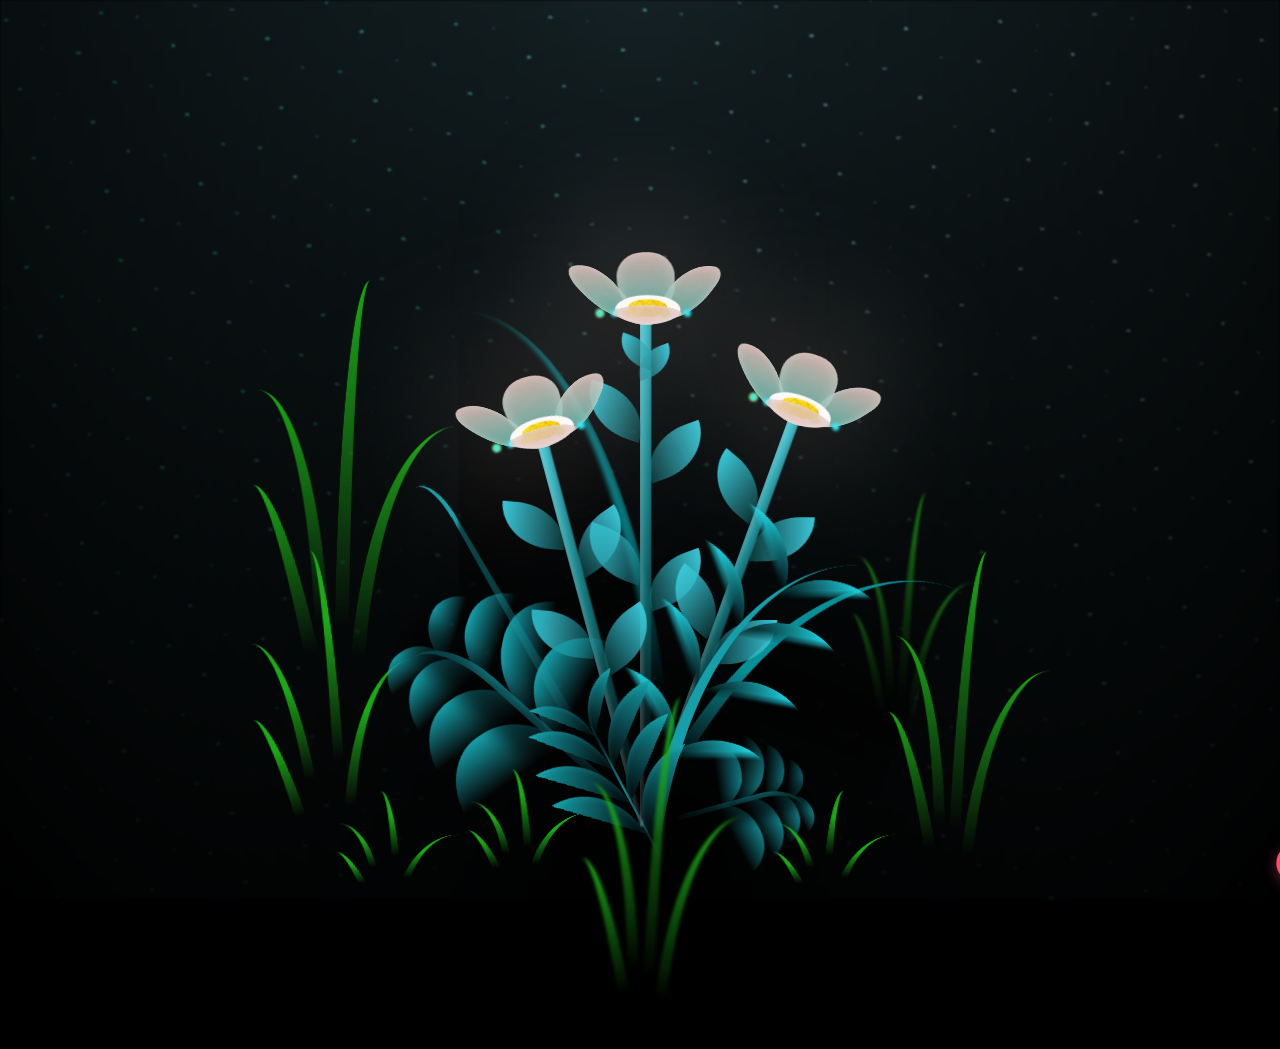
<file: index.html>
<!DOCTYPE html>
<html lang="en">
<head>
  <meta charset="UTF-8">
  <meta name="viewport" content="width=device-width, initial-scale=1.0">
  <link rel="stylesheet" href="css/main.css">
  <!.....favicon.....>
  <link rel="icon" type="image/x-icon" href="/images/sakura.png">
  <title>Flowers</title>
</head>

<body class="container">
  <!.....pembuat code:https://codepen.io/mdusmanansari/pen/BamepLe.....>
  <div class="night"></div>
  <div class="flowers">
   <div class="flowers">
   <div class="flower flower--1">
    <div class="flower__leafs flower__leafs--1">
        <div class="flower__leaf flower__leaf--1"></div>
        <div class="flower__leaf flower__leaf--2"></div>
        <div class="flower__leaf flower__leaf--3"></div>
        <div class="flower__leaf flower__leaf--4"></div>
        <div class="flower__white-circle"></div>

        <div class="flower__light flower__light--1"></div>
        <div class="flower__light flower__light--2"></div>
        <div class="flower__light flower__light--3"></div>
        <div class="flower__light flower__light--4"></div>
        <div class="flower__light flower__light--5"></div>
        <div class="flower__light flower__light--6"></div>
        <div class="flower__light flower__light--7"></div>
        <div class="flower__light flower__light--8"></div>
    </div>

      <div class="flower__line">
        <div class="flower__line__leaf flower__line__leaf--1"></div>
        <div class="flower__line__leaf flower__line__leaf--2"></div>
        <div class="flower__line__leaf flower__line__leaf--3"></div>
        <div class="flower__line__leaf flower__line__leaf--4"></div>
        <div class="flower__line__leaf flower__line__leaf--5"></div>
        <div class="flower__line__leaf flower__line__leaf--6"></div>
      </div>
    </div>
    
    <div class="flower flower--2">
      <div class="flower__leafs flower__leafs--2">
        <div class="flower__leaf flower__leaf--1"></div>
        <div class="flower__leaf flower__leaf--2"></div>
        <div class="flower__leaf flower__leaf--3"></div>
        <div class="flower__leaf flower__leaf--4"></div>
        <div class="flower__white-circle"></div>

        <div class="flower__light flower__light--1"></div>
        <div class="flower__light flower__light--2"></div>
        <div class="flower__light flower__light--3"></div>
        <div class="flower__light flower__light--4"></div>
        <div class="flower__light flower__light--5"></div>
        <div class="flower__light flower__light--6"></div>
        <div class="flower__light flower__light--7"></div>
        <div class="flower__light flower__light--8"></div>

      </div>
      <div class="flower__line">
        <div class="flower__line__leaf flower__line__leaf--1"></div>
        <div class="flower__line__leaf flower__line__leaf--2"></div>
        <div class="flower__line__leaf flower__line__leaf--3"></div>
        <div class="flower__line__leaf flower__line__leaf--4"></div>
      </div>
    </div>

    <div class="flower flower--3">
      <div class="flower__leafs flower__leafs--3">
        <div class="flower__leaf flower__leaf--1"></div>
        <div class="flower__leaf flower__leaf--2"></div>
        <div class="flower__leaf flower__leaf--3"></div>
        <div class="flower__leaf flower__leaf--4"></div>
        <div class="flower__white-circle"></div>

        <div class="flower__light flower__light--1"></div>
        <div class="flower__light flower__light--2"></div>
        <div class="flower__light flower__light--3"></div>
        <div class="flower__light flower__light--4"></div>
        <div class="flower__light flower__light--5"></div>
        <div class="flower__light flower__light--6"></div>
        <div class="flower__light flower__light--7"></div>
        <div class="flower__light flower__light--8"></div>

      </div>
      <div class="flower__line">
        <div class="flower__line__leaf flower__line__leaf--1"></div>
        <div class="flower__line__leaf flower__line__leaf--2"></div>
        <div class="flower__line__leaf flower__line__leaf--3"></div>
        <div class="flower__line__leaf flower__line__leaf--4"></div>
      </div>
    </div>

    <div class="grow-ans" style="--d:1.2s">
      <div class="flower__g-long">
        <div class="flower__g-long__top"></div>
        <div class="flower__g-long__bottom"></div>
      </div>
    </div>

    <div class="growing-grass">
      <div class="flower__grass flower__grass--1">
        <div class="flower__grass--top"></div>
        <div class="flower__grass--bottom"></div>
        <div class="flower__grass__leaf flower__grass__leaf--1"></div>
        <div class="flower__grass__leaf flower__grass__leaf--2"></div>
        <div class="flower__grass__leaf flower__grass__leaf--3"></div>
        <div class="flower__grass__leaf flower__grass__leaf--4"></div>
        <div class="flower__grass__leaf flower__grass__leaf--5"></div>
        <div class="flower__grass__leaf flower__grass__leaf--6"></div>
        <div class="flower__grass__leaf flower__grass__leaf--7"></div>
        <div class="flower__grass__leaf flower__grass__leaf--8"></div>
        <div class="flower__grass__overlay"></div>
      </div>
    </div>

    <div class="growing-grass">
      <div class="flower__grass flower__grass--2">
        <div class="flower__grass--top"></div>
        <div class="flower__grass--bottom"></div>
        <div class="flower__grass__leaf flower__grass__leaf--1"></div>
        <div class="flower__grass__leaf flower__grass__leaf--2"></div>
        <div class="flower__grass__leaf flower__grass__leaf--3"></div>
        <div class="flower__grass__leaf flower__grass__leaf--4"></div>
        <div class="flower__grass__leaf flower__grass__leaf--5"></div>
        <div class="flower__grass__leaf flower__grass__leaf--6"></div>
        <div class="flower__grass__leaf flower__grass__leaf--7"></div>
        <div class="flower__grass__leaf flower__grass__leaf--8"></div>
        <div class="flower__grass__overlay"></div>
      </div>
    </div>

    <div class="grow-ans" style="--d:2.4s">
      <div class="flower__g-right flower__g-right--1">
        <div class="leaf"></div>
      </div>
    </div>

    <div class="grow-ans" style="--d:2.8s">
      <div class="flower__g-right flower__g-right--2">
        <div class="leaf"></div>
      </div>
    </div>

    <div class="grow-ans" style="--d:2.8s">
      <div class="flower__g-front">
        <div class="flower__g-front__leaf-wrapper flower__g-front__leaf-wrapper--1">
          <div class="flower__g-front__leaf"></div>
        </div>
        <div class="flower__g-front__leaf-wrapper flower__g-front__leaf-wrapper--2">
          <div class="flower__g-front__leaf"></div>
        </div>
        <div class="flower__g-front__leaf-wrapper flower__g-front__leaf-wrapper--3">
          <div class="flower__g-front__leaf"></div>
        </div>
        <div class="flower__g-front__leaf-wrapper flower__g-front__leaf-wrapper--4">
          <div class="flower__g-front__leaf"></div>
        </div>
        <div class="flower__g-front__leaf-wrapper flower__g-front__leaf-wrapper--5">
          <div class="flower__g-front__leaf"></div>
        </div>
        <div class="flower__g-front__leaf-wrapper flower__g-front__leaf-wrapper--6">
          <div class="flower__g-front__leaf"></div>
        </div>
        <div class="flower__g-front__leaf-wrapper flower__g-front__leaf-wrapper--7">
          <div class="flower__g-front__leaf"></div>
        </div>
        <div class="flower__g-front__leaf-wrapper flower__g-front__leaf-wrapper--8">
          <div class="flower__g-front__leaf"></div>
        </div>
        <div class="flower__g-front__line"></div>
      </div>
    </div>

    <div class="grow-ans" style="--d:3.2s">
      <div class="flower__g-fr">
        <div class="leaf"></div>
        <div class="flower__g-fr__leaf flower__g-fr__leaf--1"></div>
        <div class="flower__g-fr__leaf flower__g-fr__leaf--2"></div>
        <div class="flower__g-fr__leaf flower__g-fr__leaf--3"></div>
        <div class="flower__g-fr__leaf flower__g-fr__leaf--4"></div>
        <div class="flower__g-fr__leaf flower__g-fr__leaf--5"></div>
        <div class="flower__g-fr__leaf flower__g-fr__leaf--6"></div>
        <div class="flower__g-fr__leaf flower__g-fr__leaf--7"></div>
        <div class="flower__g-fr__leaf flower__g-fr__leaf--8"></div>
      </div>
    </div>

    <div class="long-g long-g--0">
      <div class="grow-ans" style="--d:3s">
        <div class="leaf leaf--0"></div>
      </div>
      <div class="grow-ans" style="--d:2.2s">
        <div class="leaf leaf--1"></div>
      </div>
      <div class="grow-ans" style="--d:3.4s">
        <div class="leaf leaf--2"></div>
      </div>
      <div class="grow-ans" style="--d:3.6s">
        <div class="leaf leaf--3"></div>
      </div>
    </div>

    <div class="long-g long-g--1">
      <div class="grow-ans" style="--d:3.6s">
        <div class="leaf leaf--0"></div>
      </div>
      <div class="grow-ans" style="--d:3.8s">
        <div class="leaf leaf--1"></div>
      </div>
      <div class="grow-ans" style="--d:4s">
        <div class="leaf leaf--2"></div>
      </div>
      <div class="grow-ans" style="--d:4.2s">
        <div class="leaf leaf--3"></div>
      </div>
    </div>

    <div class="long-g long-g--2">
      <div class="grow-ans" style="--d:4s">
        <div class="leaf leaf--0"></div>
      </div>
      <div class="grow-ans" style="--d:4.2s">
        <div class="leaf leaf--1"></div>
      </div>
      <div class="grow-ans" style="--d:4.4s">
        <div class="leaf leaf--2"></div>
      </div>
      <div class="grow-ans" style="--d:4.6s">
        <div class="leaf leaf--3"></div>
      </div>
    </div>

    <div class="long-g long-g--3">
      <div class="grow-ans" style="--d:4s">
        <div class="leaf leaf--0"></div>
      </div>
      <div class="grow-ans" style="--d:4.2s">
        <div class="leaf leaf--1"></div>
      </div>
      <div class="grow-ans" style="--d:3s">
        <div class="leaf leaf--2"></div>
      </div>
      <div class="grow-ans" style="--d:3.6s">
        <div class="leaf leaf--3"></div>
      </div>
    </div>

    <div class="long-g long-g--4">
      <div class="grow-ans" style="--d:4s">
        <div class="leaf leaf--0"></div>
      </div>
      <div class="grow-ans" style="--d:4.2s">
        <div class="leaf leaf--1"></div>
      </div>
      <div class="grow-ans" style="--d:3s">
        <div class="leaf leaf--2"></div>
      </div>
      <div class="grow-ans" style="--d:3.6s">
        <div class="leaf leaf--3"></div>
      </div>
    </div>

    <div class="long-g long-g--5">
      <div class="grow-ans" style="--d:4s">
        <div class="leaf leaf--0"></div>
      </div>
      <div class="grow-ans" style="--d:4.2s">
        <div class="leaf leaf--1"></div>
      </div>
      <div class="grow-ans" style="--d:3s">
        <div class="leaf leaf--2"></div>
      </div>
      <div class="grow-ans" style="--d:3.6s">
        <div class="leaf leaf--3"></div>
      </div>
    </div>

    <div class="long-g long-g--6">
      <div class="grow-ans" style="--d:4.2s">
        <div class="leaf leaf--0"></div>
      </div>
      <div class="grow-ans" style="--d:4.4s">
        <div class="leaf leaf--1"></div>
      </div>
      <div class="grow-ans" style="--d:4.6s">
        <div class="leaf leaf--2"></div>
      </div>
      <div class="grow-ans" style="--d:4.8s">
        <div class="leaf leaf--3"></div>
      </div>
    </div>

    <div class="long-g long-g--7">
      <div class="grow-ans" style="--d:3s">
        <div class="leaf leaf--0"></div>
      </div>
      <div class="grow-ans" style="--d:3.2s">
        <div class="leaf leaf--1"></div>
      </div>
      <div class="grow-ans" style="--d:3.5s">
        <div class="leaf leaf--2"></div>
      </div>
      <div class="grow-ans" style="--d:3.6s">
        <div class="leaf leaf--3"></div>
      </div>
    </div>

  </div>
  <a href="message.html" class="next-btn">Continue</a>
</body>
</html>
</file>
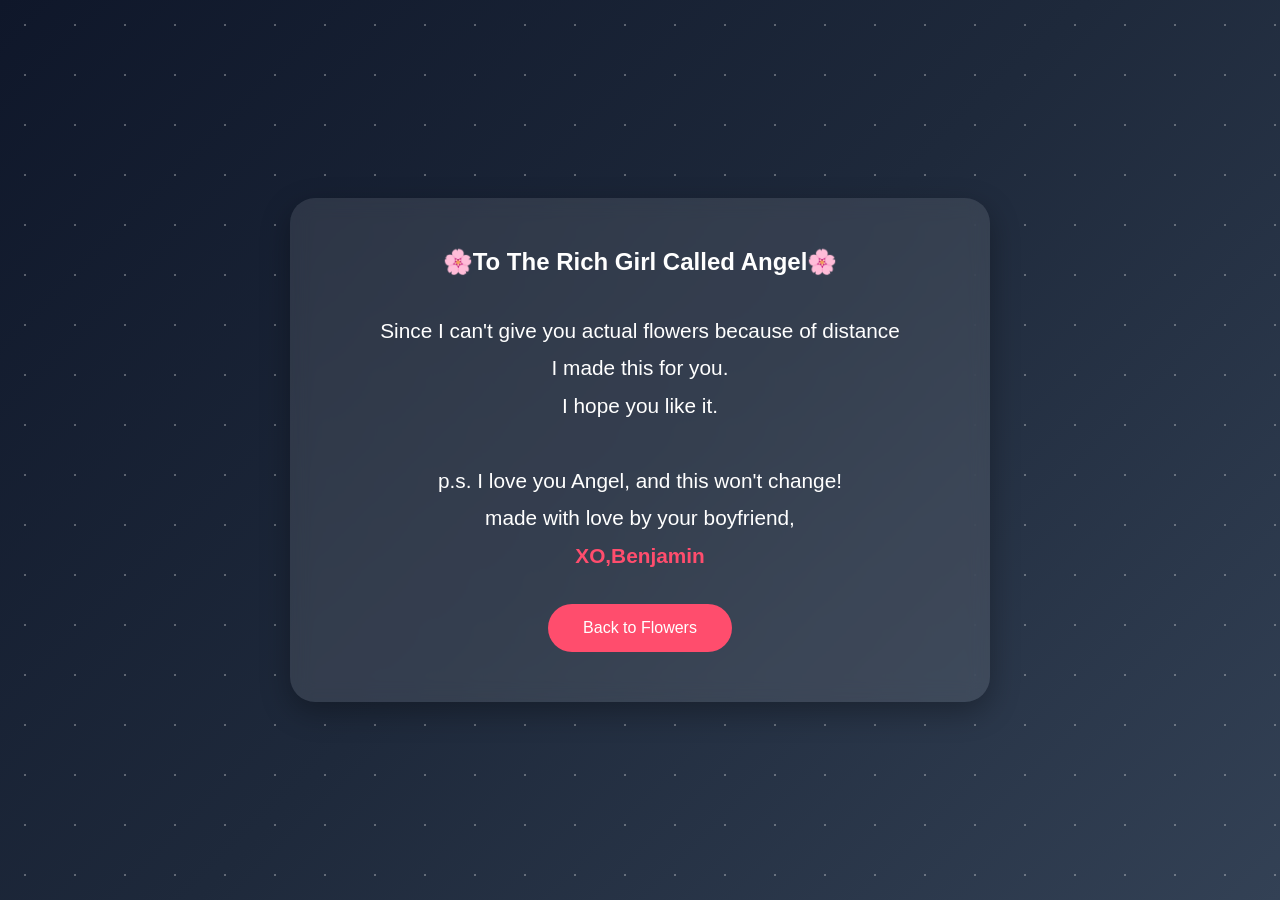
<file: message.html>
<!DOCTYPE html>
<html lang="en">
<head>
    <meta charset="UTF-8">
    <meta name="viewport" content="width=device-width, initial-scale=1.0">
    <title>A Message For You</title>
    <link rel="icon" type="image/x-icon" href="/images/sakura.png">

    <style>
        *{
            margin:0;
            padding:0;
            box-sizing:border-box;
        }

        body{
            height:100vh;
            display:flex;
            justify-content:center;
            align-items:center;
            background:linear-gradient(135deg,#0f172a,#1e293b,#334155);
            font-family:Arial, sans-serif;
            overflow:hidden;
        }

        .stars{
            position:absolute;
            width:100%;
            height:100%;
            background:
                radial-gradient(white 1px, transparent 1px);
            background-size:50px 50px;
            opacity:0.3;
        }

        .card{
            width:90%;
            max-width:700px;
            padding:50px;
            border-radius:25px;
            background:rgba(255,255,255,0.1);
            backdrop-filter:blur(10px);
            text-align:center;
            color:white;
            box-shadow:0 10px 30px rgba(0,0,0,0.3);
            animation:fadeIn 2s ease;
        }

        h1{
            font-size:3rem;
            margin-bottom:20px;
        }

        p{
            font-size:1.3rem;
            line-height:1.8;
            margin-bottom:30px;
        }

        .btn{
            display:inline-block;
            padding:15px 35px;
            background:#ff4d6d;
            color:white;
            text-decoration:none;
            border-radius:30px;
            transition:0.3s;
        }

        .btn:hover{
            transform:scale(1.05);
        }

        @keyframes fadeIn{
            from{
                opacity:0;
                transform:translateY(40px);
            }
            to{
                opacity:1;
                transform:translateY(0);
            }
        }
    </style>
</head>
<body>

    <div class="stars"></div>

    <div class="card">
        <h2>🌸To The Rich Girl Called Angel🌸</h2>
        <br><br>

        <p>
            Since I can't give you actual flowers because of distance <br>
            I made this for you.<br>

            I hope you like it.<br><br>
            p.s. I love you Angel, and this won't change!
            <br>
            made with love by your boyfriend, <br>
            <span style="color:#ff4d6d; font-weight:bold;">XO,Benjamin</span>
            <br>


        </p>

        <a href="index.html" class="btn">Back to Flowers</a>
    </div>

</body>
</html>
</file>
<file: css/main.css>
*,
*::after,
*::before {
  padding: 0;
  margin: 0;
  box-sizing: border-box;
}

:root {
  --dark-color: #000;
}

body {
  display: flex;
  align-items: flex-end;
  justify-content: center;
  min-height: 100vh;
  background-color: var(--dark-color);
  overflow: hidden;
  perspective: 1000px;
}

.night {
  position: fixed;
  left: 50%;
  top: 0;
  transform: translateX(-50%);
  width: 100%;
  height: 100%;
  filter: blur(0.1vmin);
  background-image: radial-gradient(ellipse at top, transparent 0%, var(--dark-color)), radial-gradient(ellipse at bottom, var(--dark-color), rgba(145, 233, 255, 0.2)), repeating-linear-gradient(220deg, rgb(0, 0, 0) 0px, rgb(0, 0, 0) 19px, transparent 19px, transparent 22px), repeating-linear-gradient(189deg, rgb(0, 0, 0) 0px, rgb(0, 0, 0) 19px, transparent 19px, transparent 22px), repeating-linear-gradient(148deg, rgb(0, 0, 0) 0px, rgb(0, 0, 0) 19px, transparent 19px, transparent 22px), linear-gradient(90deg, rgb(0, 255, 250), rgb(240, 240, 240));
}

.flowers {
  position: relative;
  transform: scale(0.9);
}

.flower {
  position: absolute;
  bottom: 10vmin;
  transform-origin: bottom center;
  z-index: 10;
  --fl-speed: 0.8s;
}
.flower--1 {
  animation: moving-flower-1 4s linear infinite;
}
.flower--1 .flower__line {
  height: 70vmin;
  animation-delay: 0.3s;
}
.flower--1 .flower__line__leaf--1 {
  animation: blooming-leaf-right var(--fl-speed) 1.6s backwards;
}
.flower--1 .flower__line__leaf--2 {
  animation: blooming-leaf-right var(--fl-speed) 1.4s backwards;
}
.flower--1 .flower__line__leaf--3 {
  animation: blooming-leaf-left var(--fl-speed) 1.2s backwards;
}
.flower--1 .flower__line__leaf--4 {
  animation: blooming-leaf-left var(--fl-speed) 1s backwards;
}
.flower--1 .flower__line__leaf--5 {
  animation: blooming-leaf-right var(--fl-speed) 1.8s backwards;
}
.flower--1 .flower__line__leaf--6 {
  animation: blooming-leaf-left var(--fl-speed) 2s backwards;
}
.flower--2 {
  left: 50%;
  transform: rotate(20deg);
  animation: moving-flower-2 4s linear infinite;
}
.flower--2 .flower__line {
  height: 60vmin;
  animation-delay: 0.6s;
}
.flower--2 .flower__line__leaf--1 {
  animation: blooming-leaf-right var(--fl-speed) 1.9s backwards;
}
.flower--2 .flower__line__leaf--2 {
  animation: blooming-leaf-right var(--fl-speed) 1.7s backwards;
}
.flower--2 .flower__line__leaf--3 {
  animation: blooming-leaf-left var(--fl-speed) 1.5s backwards;
}
.flower--2 .flower__line__leaf--4 {
  animation: blooming-leaf-left var(--fl-speed) 1.3s backwards;
}
.flower--3 {
  left: 50%;
  transform: rotate(-15deg);
  animation: moving-flower-3 4s linear infinite;
}
.flower--3 .flower__line {
  animation-delay: 0.9s;
}
.flower--3 .flower__line__leaf--1 {
  animation: blooming-leaf-right var(--fl-speed) 2.5s backwards;
}
.flower--3 .flower__line__leaf--2 {
  animation: blooming-leaf-right var(--fl-speed) 2.3s backwards;
}
.flower--3 .flower__line__leaf--3 {
  animation: blooming-leaf-left var(--fl-speed) 2.1s backwards;
}
.flower--3 .flower__line__leaf--4 {
  animation: blooming-leaf-left var(--fl-speed) 1.9s backwards;
}
.flower__leafs {
  position: relative;
  animation: blooming-flower 2s backwards;
}
.flower__leafs--1 {
  animation-delay: 1.1s;
}
.flower__leafs--2 {
  animation-delay: 1.4s;
}
.flower__leafs--3 {
  animation-delay: 1.7s;
}
.flower__leafs::after {
  content: "";
  position: absolute;
  left: 0;
  top: 0;
  transform: translate(-50%, -100%);
  width: 8vmin;
  height: 8vmin;
  background-color: #E0BFB8;
  filter: blur(10vmin);
}
.flower__leaf {
  position: absolute;
  bottom: 0;
  left: 50%;
  width: 8vmin;
  height: 11vmin;
  border-radius: 51% 49% 47% 53%/44% 45% 55% 69%;
  background-color: #E0BFB8;
  background-image: linear-gradient(to top, #54b8aa, #E0BFB8);
  transform-origin: bottom center;
  opacity: 0.9;
  box-shadow: inset 0 0 2vmin rgba(255, 255, 255, 0.5);
}
.flower__leaf--1 {
  transform: translate(-10%, 1%) rotateY(40deg) rotateX(-50deg);
}
.flower__leaf--2 {
  transform: translate(-50%, -4%) rotateX(40deg);
}
.flower__leaf--3 {
  transform: translate(-90%, 0%) rotateY(45deg) rotateX(50deg);
}
.flower__leaf--4 {
  width: 8vmin;
  height: 8vmin;
  transform-origin: bottom left;
  border-radius: 4vmin 10vmin 4vmin 4vmin;
  transform: translate(0%, 18%) rotateX(70deg) rotate(-43deg);
  background-image: linear-gradient(to top, #E0BFB8, #E0BFB8);
  z-index: 1;
  opacity: 0.8;
}
.flower__white-circle {
  position: absolute;
  left: -3.5vmin;
  top: -3vmin;
  width: 9vmin;
  height: 4vmin;
  border-radius: 50%;
  background-color: #fff;
}
.flower__white-circle::after {
  content: "";
  position: absolute;
  left: 50%;
  top: 45%;
  transform: translate(-50%, -50%);
  width: 60%;
  height: 60%;
  border-radius: inherit;
  background-image: repeating-linear-gradient(135deg, rgba(0, 0, 0, 0.03) 0px, rgba(0, 0, 0, 0.03) 1px, transparent 1px, transparent 12px), repeating-linear-gradient(45deg, rgba(0, 0, 0, 0.03) 0px, rgba(0, 0, 0, 0.03) 1px, transparent 1px, transparent 12px), repeating-linear-gradient(67.5deg, rgba(0, 0, 0, 0.03) 0px, rgba(0, 0, 0, 0.03) 1px, transparent 1px, transparent 12px), repeating-linear-gradient(135deg, rgba(0, 0, 0, 0.03) 0px, rgba(0, 0, 0, 0.03) 1px, transparent 1px, transparent 12px), repeating-linear-gradient(45deg, rgba(0, 0, 0, 0.03) 0px, rgba(0, 0, 0, 0.03) 1px, transparent 1px, transparent 12px), repeating-linear-gradient(112.5deg, rgba(0, 0, 0, 0.03) 0px, rgba(0, 0, 0, 0.03) 1px, transparent 1px, transparent 12px), repeating-linear-gradient(112.5deg, rgba(0, 0, 0, 0.03) 0px, rgba(0, 0, 0, 0.03) 1px, transparent 1px, transparent 12px), repeating-linear-gradient(45deg, rgba(0, 0, 0, 0.03) 0px, rgba(0, 0, 0, 0.03) 1px, transparent 1px, transparent 12px), repeating-linear-gradient(22.5deg, rgba(0, 0, 0, 0.03) 0px, rgba(0, 0, 0, 0.03) 1px, transparent 1px, transparent 12px), repeating-linear-gradient(45deg, rgba(0, 0, 0, 0.03) 0px, rgba(0, 0, 0, 0.03) 1px, transparent 1px, transparent 12px), repeating-linear-gradient(22.5deg, rgba(0, 0, 0, 0.03) 0px, rgba(0, 0, 0, 0.03) 1px, transparent 1px, transparent 12px), repeating-linear-gradient(135deg, rgba(0, 0, 0, 0.03) 0px, rgba(0, 0, 0, 0.03) 1px, transparent 1px, transparent 12px), repeating-linear-gradient(157.5deg, rgba(0, 0, 0, 0.03) 0px, rgba(0, 0, 0, 0.03) 1px, transparent 1px, transparent 12px), repeating-linear-gradient(67.5deg, rgba(0, 0, 0, 0.03) 0px, rgba(0, 0, 0, 0.03) 1px, transparent 1px, transparent 12px), repeating-linear-gradient(67.5deg, rgba(0, 0, 0, 0.03) 0px, rgba(0, 0, 0, 0.03) 1px, transparent 1px, transparent 12px), linear-gradient(90deg, rgb(255, 235, 18), rgb(255, 206, 0));
}
.flower__line {
  height: 55vmin;
  width: 1.5vmin;
  background-image: linear-gradient(to left, rgba(0, 0, 0, 0.2), transparent, rgba(255, 255, 255, 0.2)), linear-gradient(to top, transparent 10%, #14757a, #39c6d6);
  box-shadow: inset 0 0 2px rgba(0, 0, 0, 0.5);
  animation: grow-flower-tree 4s backwards;
}
.flower__line__leaf {
  --w: 7vmin;
  --h: calc(var(--w) + 2vmin);
  position: absolute;
  top: 20%;
  left: 90%;
  width: var(--w);
  height: var(--h);
  border-top-right-radius: var(--h);
  border-bottom-left-radius: var(--h);
  background-image: linear-gradient(to top, rgba(20, 117, 122, 0.4), #39c6d6);
}
.flower__line__leaf--1 {
  transform: rotate(70deg) rotateY(30deg);
}
.flower__line__leaf--2 {
  top: 45%;
  transform: rotate(70deg) rotateY(30deg);
}
.flower__line__leaf--3, .flower__line__leaf--4, .flower__line__leaf--6 {
  border-top-right-radius: 0;
  border-bottom-left-radius: 0;
  border-top-left-radius: var(--h);
  border-bottom-right-radius: var(--h);
  left: -460%;
  top: 12%;
  transform: rotate(-70deg) rotateY(30deg);
}
.flower__line__leaf--4 {
  top: 40%;
}
.flower__line__leaf--5 {
  top: 0;
  transform-origin: left;
  transform: rotate(70deg) rotateY(30deg) scale(0.6);
}
.flower__line__leaf--6 {
  top: -2%;
  left: -450%;
  transform-origin: right;
  transform: rotate(-70deg) rotateY(30deg) scale(0.6);
}
.flower__light {
  position: absolute;
  bottom: 0vmin;
  width: 1vmin;
  height: 1vmin;
  background-color: rgb(255, 251, 0);
  border-radius: 50%;
  filter: blur(0.2vmin);
  animation: light-ans 4s linear infinite backwards;
}
.flower__light:nth-child(odd) {
  background-color: #23f0ff;
}
.flower__light--1 {
  left: -2vmin;
  animation-delay: 1s;
}
.flower__light--2 {
  left: 3vmin;
  animation-delay: 0.5s;
}
.flower__light--3 {
  left: -6vmin;
  animation-delay: 0.3s;
}
.flower__light--4 {
  left: 6vmin;
  animation-delay: 0.9s;
}
.flower__light--5 {
  left: -1vmin;
  animation-delay: 1.5s;
}
.flower__light--6 {
  left: -4vmin;
  animation-delay: 3s;
}
.flower__light--7 {
  left: 3vmin;
  animation-delay: 2s;
}
.flower__light--8 {
  left: -6vmin;
  animation-delay: 3.5s;
}
.flower__grass {
  --c: #159faa;
  --line-w: 1.5vmin;
  position: absolute;
  bottom: 12vmin;
  left: -7vmin;
  display: flex;
  flex-direction: column;
  align-items: flex-end;
  z-index: 20;
  transform-origin: bottom center;
  transform: rotate(-48deg) rotateY(40deg);
}
.flower__grass--1 {
  animation: moving-grass 2s linear infinite;
}
.flower__grass--2 {
  left: 2vmin;
  bottom: 10vmin;
  transform: scale(0.5) rotate(75deg) rotateX(10deg) rotateY(-200deg);
  opacity: 0.8;
  z-index: 0;
  animation: moving-grass--2 1.5s linear infinite;
}
.flower__grass--top {
  width: 7vmin;
  height: 10vmin;
  border-top-right-radius: 100%;
  border-right: var(--line-w) solid var(--c);
  transform-origin: bottom center;
  transform: rotate(-2deg);
}
.flower__grass--bottom {
  margin-top: -2px;
  width: var(--line-w);
  height: 25vmin;
  background-image: linear-gradient(to top, transparent, var(--c));
}
.flower__grass__leaf {
  --size: 10vmin;
  position: absolute;
  width: calc(var(--size) * 2.1);
  height: var(--size);
  border-top-left-radius: var(--size);
  border-top-right-radius: var(--size);
  background-image: linear-gradient(to top, transparent, transparent 30%, var(--c));
  z-index: 100;
}
.flower__grass__leaf--1 {
  top: -6%;
  left: 30%;
  --size: 6vmin;
  transform: rotate(-20deg);
  animation: growing-grass-ans--1 2s 2.6s backwards;
}
@keyframes growing-grass-ans--1 {
  0% {
    transform-origin: bottom left;
    transform: rotate(-20deg) scale(0);
  }
}
.flower__grass__leaf--2 {
  top: -5%;
  left: -110%;
  --size: 6vmin;
  transform: rotate(10deg);
  animation: growing-grass-ans--2 2s 2.4s linear backwards;
}
@keyframes growing-grass-ans--2 {
  0% {
    transform-origin: bottom right;
    transform: rotate(10deg) scale(0);
  }
}
.flower__grass__leaf--3 {
  top: 5%;
  left: 60%;
  --size: 8vmin;
  transform: rotate(-18deg) rotateX(-20deg);
  animation: growing-grass-ans--3 2s 2.2s linear backwards;
}
@keyframes growing-grass-ans--3 {
  0% {
    transform-origin: bottom left;
    transform: rotate(-18deg) rotateX(-20deg) scale(0);
  }
}
.flower__grass__leaf--4 {
  top: 6%;
  left: -135%;
  --size: 8vmin;
  transform: rotate(2deg);
  animation: growing-grass-ans--4 2s 2s linear backwards;
}
@keyframes growing-grass-ans--4 {
  0% {
    transform-origin: bottom right;
    transform: rotate(2deg) scale(0);
  }
}
.flower__grass__leaf--5 {
  top: 20%;
  left: 60%;
  --size: 10vmin;
  transform: rotate(-24deg) rotateX(-20deg);
  animation: growing-grass-ans--5 2s 1.8s linear backwards;
}
@keyframes growing-grass-ans--5 {
  0% {
    transform-origin: bottom left;
    transform: rotate(-24deg) rotateX(-20deg) scale(0);
  }
}
.flower__grass__leaf--6 {
  top: 22%;
  left: -180%;
  --size: 10vmin;
  transform: rotate(10deg);
  animation: growing-grass-ans--6 2s 1.6s linear backwards;
}
@keyframes growing-grass-ans--6 {
  0% {
    transform-origin: bottom right;
    transform: rotate(10deg) scale(0);
  }
}
.flower__grass__leaf--7 {
  top: 39%;
  left: 70%;
  --size: 10vmin;
  transform: rotate(-10deg);
  animation: growing-grass-ans--7 2s 1.4s linear backwards;
}
@keyframes growing-grass-ans--7 {
  0% {
    transform-origin: bottom left;
    transform: rotate(-10deg) scale(0);
  }
}
.flower__grass__leaf--8 {
  top: 40%;
  left: -215%;
  --size: 11vmin;
  transform: rotate(10deg);
  animation: growing-grass-ans--8 2s 1.2s linear backwards;
}
@keyframes growing-grass-ans--8 {
  0% {
    transform-origin: bottom right;
    transform: rotate(10deg) scale(0);
  }
}
.flower__grass__overlay {
  position: absolute;
  top: -10%;
  right: 0%;
  width: 100%;
  height: 100%;
  background-color: rgba(0, 0, 0, 0.6);
  filter: blur(1.5vmin);
  z-index: 100;
}
.flower__g-long {
  --w: 2vmin;
  --h: 6vmin;
  --c: #159faa;
  position: absolute;
  bottom: 10vmin;
  left: -3vmin;
  transform-origin: bottom center;
  transform: rotate(-30deg) rotateY(-20deg);
  display: flex;
  flex-direction: column;
  align-items: flex-end;
  animation: flower-g-long-ans 3s linear infinite;
}
@keyframes flower-g-long-ans {
  0%, 100% {
    transform: rotate(-30deg) rotateY(-20deg);
  }
  50% {
    transform: rotate(-32deg) rotateY(-20deg);
  }
}
.flower__g-long__top {
  top: calc(var(--h) * -1);
  width: calc(var(--w) + 1vmin);
  height: var(--h);
  border-top-right-radius: 100%;
  border-right: 0.7vmin solid var(--c);
  transform: translate(-0.7vmin, 1vmin);
}
.flower__g-long__bottom {
  width: var(--w);
  height: 50vmin;
  transform-origin: bottom center;
  background-image: linear-gradient(to top, transparent 30%, var(--c));
  box-shadow: inset 0 0 2px rgba(0, 0, 0, 0.5);
  clip-path: polygon(35% 0, 65% 1%, 100% 100%, 0% 100%);
}
.flower__g-right {
  position: absolute;
  bottom: 6vmin;
  left: -2vmin;
  transform-origin: bottom left;
  transform: rotate(20deg);
}
.flower__g-right .leaf {
  width: 30vmin;
  height: 50vmin;
  border-top-left-radius: 100%;
  border-left: 2vmin solid #079097;
  background-image: linear-gradient(to bottom, transparent, var(--dark-color) 60%);
  -webkit-mask-image: linear-gradient(to top, transparent 30%, #079097 60%);
}
.flower__g-right--1 {
  animation: flower-g-right-ans 2.5s linear infinite;
}
.flower__g-right--2 {
  left: 5vmin;
  transform: rotateY(-180deg);
  animation: flower-g-right-ans--2 3s linear infinite;
}
.flower__g-right--2 .leaf {
  height: 75vmin;
  filter: blur(0.3vmin);
  opacity: 0.8;
}
@keyframes flower-g-right-ans {
  0%, 100% {
    transform: rotate(20deg);
  }
  50% {
    transform: rotate(24deg) rotateX(-20deg);
  }
}
@keyframes flower-g-right-ans--2 {
  0%, 100% {
    transform: rotateY(-180deg) rotate(0deg) rotateX(-20deg);
  }
  50% {
    transform: rotateY(-180deg) rotate(6deg) rotateX(-20deg);
  }
}
.flower__g-front {
  position: absolute;
  bottom: 6vmin;
  left: 2.5vmin;
  z-index: 100;
  transform-origin: bottom center;
  transform: rotate(-28deg) rotateY(30deg) scale(1.04);
  animation: flower__g-front-ans 2s linear infinite;
}
@keyframes flower__g-front-ans {
  0%, 100% {
    transform: rotate(-28deg) rotateY(30deg) scale(1.04);
  }
  50% {
    transform: rotate(-35deg) rotateY(40deg) scale(1.04);
  }
}
.flower__g-front__line {
  width: 0.3vmin;
  height: 20vmin;
  background-image: linear-gradient(to top, transparent, #079097, transparent 100%);
  position: relative;
}
.flower__g-front__leaf-wrapper {
  position: absolute;
  top: 0;
  left: 0;
  transform-origin: bottom left;
  transform: rotate(10deg);
}
.flower__g-front__leaf-wrapper:nth-child(even) {
  left: 0vmin;
  transform: rotateY(-180deg) rotate(5deg);
  animation: flower__g-front__leaf-left-ans 1s ease-in backwards;
}
.flower__g-front__leaf-wrapper:nth-child(odd) {
  animation: flower__g-front__leaf-ans 1s ease-in backwards;
}
.flower__g-front__leaf-wrapper--1 {
  top: -8vmin;
  transform: scale(0.7);
  animation: flower__g-front__leaf-ans 1s 5.5s ease-in backwards !important;
}
.flower__g-front__leaf-wrapper--2 {
  top: -8vmin;
  transform: rotateY(-180deg) scale(0.7) !important;
  animation: flower__g-front__leaf-left-ans-2 1s 4.6s ease-in backwards !important;
}
.flower__g-front__leaf-wrapper--3 {
  top: -3vmin;
  animation: flower__g-front__leaf-ans 1s 4.6s ease-in backwards;
}
.flower__g-front__leaf-wrapper--4 {
  top: -3vmin;
  transform: rotateY(-180deg) scale(0.9) !important;
  animation: flower__g-front__leaf-left-ans-2 1s 4.6s ease-in backwards !important;
}
@keyframes flower__g-front__leaf-left-ans-2 {
  0% {
    transform: rotateY(-180deg) scale(0);
  }
}
.flower__g-front__leaf-wrapper--5, .flower__g-front__leaf-wrapper--6 {
  top: 2vmin;
}
.flower__g-front__leaf-wrapper--7, .flower__g-front__leaf-wrapper--8 {
  top: 6.5vmin;
}
.flower__g-front__leaf-wrapper--2 {
  animation-delay: 5.2s !important;
}
.flower__g-front__leaf-wrapper--3 {
  animation-delay: 4.9s !important;
}
.flower__g-front__leaf-wrapper--5 {
  animation-delay: 4.3s !important;
}
.flower__g-front__leaf-wrapper--6 {
  animation-delay: 4.1s !important;
}
.flower__g-front__leaf-wrapper--7 {
  animation-delay: 3.8s !important;
}
.flower__g-front__leaf-wrapper--8 {
  animation-delay: 3.5s !important;
}
@keyframes flower__g-front__leaf-ans {
  0% {
    transform: rotate(10deg) scale(0);
  }
}
@keyframes flower__g-front__leaf-left-ans {
  0% {
    transform: rotateY(-180deg) rotate(5deg) scale(0);
  }
}
.flower__g-front__leaf {
  width: 10vmin;
  height: 10vmin;
  border-radius: 100% 0% 0% 100%/100% 100% 0% 0%;
  box-shadow: inset 0 2px 1vmin hsla(184, 97%, 58%, 0.2);
  background-image: linear-gradient(to bottom left, transparent, var(--dark-color)), linear-gradient(to bottom right, #159faa 50%, transparent 50%, transparent);
  -webkit-mask-image: linear-gradient(to bottom right, #159faa 50%, transparent 50%, transparent);
  mask-image: linear-gradient(to bottom right, #159faa 50%, transparent 50%, transparent);
}
.flower__g-fr {
  position: absolute;
  bottom: -4vmin;
  transform-origin: bottom left;
  z-index: 10;
  animation: flower__g-fr-ans 2s linear infinite;
}
@keyframes flower__g-fr-ans {
  0%, 100% {
    transform: rotate(2deg);
  }
  50% {
    transform: rotate(4deg);
  }
}
.flower__g-fr .leaf {
  width: 30vmin;
  height: 50vmin;
  border-top-left-radius: 100%;
  border-left: 2vmin solid #159faa;
  -webkit-mask-image: linear-gradient(to top, transparent 25%, #159faa 50%);
  position: relative;
  z-index: 1;
}
.flower__g-fr__leaf {
  position: absolute;
  top: 0;
  left: 0;
  width: 10vmin;
  height: 10vmin;
  border-radius: 100% 0% 0% 100%/100% 100% 0% 0%;
  box-shadow: inset 0 2px 1vmin hsla(184, 97%, 58%, 0.2);
  background-image: linear-gradient(to bottom left, transparent, var(--dark-color) 98%), linear-gradient(to bottom right, #23f0ff 45%, transparent 50%, transparent);
  -webkit-mask-image: linear-gradient(135deg, #159faa 40%, transparent 50%, transparent);
}
.flower__g-fr__leaf--1 {
  left: 20vmin;
  transform: rotate(45deg);
  animation: flower__g-fr-leaft-ans-1 0.5s 5.2s linear backwards;
}
@keyframes flower__g-fr-leaft-ans-1 {
  0% {
    transform-origin: left;
    transform: rotate(45deg) scale(0);
  }
}
.flower__g-fr__leaf--2 {
  left: 12vmin;
  top: -7vmin;
  transform: rotate(25deg) rotateY(-180deg);
  animation: flower__g-fr-leaft-ans-6 0.5s 5s linear backwards;
}
.flower__g-fr__leaf--3 {
  left: 15vmin;
  top: 6vmin;
  transform: rotate(55deg);
  animation: flower__g-fr-leaft-ans-5 0.5s 4.8s linear backwards;
}
.flower__g-fr__leaf--4 {
  left: 6vmin;
  top: -2vmin;
  transform: rotate(25deg) rotateY(-180deg);
  animation: flower__g-fr-leaft-ans-6 0.5s 4.6s linear backwards;
}
.flower__g-fr__leaf--5 {
  left: 10vmin;
  top: 14vmin;
  transform: rotate(55deg);
  animation: flower__g-fr-leaft-ans-5 0.5s 4.4s linear backwards;
}
@keyframes flower__g-fr-leaft-ans-5 {
  0% {
    transform-origin: left;
    transform: rotate(55deg) scale(0);
  }
}
.flower__g-fr__leaf--6 {
  left: 0vmin;
  top: 6vmin;
  transform: rotate(25deg) rotateY(-180deg);
  animation: flower__g-fr-leaft-ans-6 0.5s 4.2s linear backwards;
}
@keyframes flower__g-fr-leaft-ans-6 {
  0% {
    transform-origin: right;
    transform: rotate(25deg) rotateY(-180deg) scale(0);
  }
}
.flower__g-fr__leaf--7 {
  left: 5vmin;
  top: 22vmin;
  transform: rotate(45deg);
  animation: flower__g-fr-leaft-ans-7 0.5s 4s linear backwards;
}
@keyframes flower__g-fr-leaft-ans-7 {
  0% {
    transform-origin: left;
    transform: rotate(45deg) scale(0);
  }
}
.flower__g-fr__leaf--8 {
  left: -4vmin;
  top: 15vmin;
  transform: rotate(15deg) rotateY(-180deg);
  animation: flower__g-fr-leaft-ans-8 0.5s 3.8s linear backwards;
}
@keyframes flower__g-fr-leaft-ans-8 {
  0% {
    transform-origin: right;
    transform: rotate(15deg) rotateY(-180deg) scale(0);
  }
}

.long-g {
  position: absolute;
  bottom: 25vmin;
  left: -42vmin;
  transform-origin: bottom left;
}
.long-g--1 {
  bottom: 0vmin;
  transform: scale(0.8) rotate(-5deg);
}
.long-g--1 .leaf {
  -webkit-mask-image: linear-gradient(to top, transparent 40%, #159faa 80%) !important;
}
.long-g--1 .leaf--1 {
  --w: 5vmin;
  --h: 60vmin;
  left: -2vmin;
  transform: rotate(3deg) rotateY(-180deg);
}
.long-g--2, .long-g--3 {
  bottom: -3vmin;
  left: -35vmin;
  transform-origin: center;
  transform: scale(0.6) rotateX(60deg);
}
.long-g--2 .leaf, .long-g--3 .leaf {
  -webkit-mask-image: linear-gradient(to top, transparent 50%, #159faa 80%) !important;
}
.long-g--2 .leaf--1, .long-g--3 .leaf--1 {
  left: -1vmin;
  transform: rotateY(-180deg);
}
.long-g--3 {
  left: -17vmin;
  bottom: 0vmin;
}
.long-g--3 .leaf {
  -webkit-mask-image: linear-gradient(to top, transparent 40%, #159faa 80%) !important;
}
.long-g--4 {
  left: 25vmin;
  bottom: -3vmin;
  transform-origin: center;
  transform: scale(0.6) rotateX(60deg);
}
.long-g--4 .leaf {
  -webkit-mask-image: linear-gradient(to top, transparent 50%, #159faa 80%) !important;
}
.long-g--5 {
  left: 42vmin;
  bottom: 0vmin;
  transform: scale(0.8) rotate(2deg);
}
.long-g--6 {
  left: 0vmin;
  bottom: -20vmin;
  z-index: 100;
  filter: blur(0.3vmin);
  transform: scale(0.8) rotate(2deg);
}
.long-g--7 {
  left: 35vmin;
  bottom: 20vmin;
  z-index: -1;
  filter: blur(0.3vmin);
  transform: scale(0.6) rotate(2deg);
  opacity: 0.7;
}
.long-g .leaf {
  --w: 15vmin;
  --h: 40vmin;
  --c: #1aaa15;
  position: absolute;
  bottom: 0;
  width: var(--w);
  height: var(--h);
  border-top-left-radius: 100%;
  border-left: 2vmin solid var(--c);
  -webkit-mask-image: linear-gradient(to top, transparent 20%, var(--dark-color));
  transform-origin: bottom center;
}
.long-g .leaf--0 {
  left: 2vmin;
  animation: leaf-ans-1 4s linear infinite;
}
.long-g .leaf--1 {
  --w: 5vmin;
  --h: 60vmin;
  animation: leaf-ans-1 4s linear infinite;
}
.long-g .leaf--2 {
  --w: 10vmin;
  --h: 40vmin;
  left: -0.5vmin;
  bottom: 5vmin;
  transform-origin: bottom left;
  transform: rotateY(-180deg);
  animation: leaf-ans-2 3s linear infinite;
}
.long-g .leaf--3 {
  --w: 5vmin;
  --h: 30vmin;
  left: -1vmin;
  bottom: 3.2vmin;
  transform-origin: bottom left;
  transform: rotate(-10deg) rotateY(-180deg);
  animation: leaf-ans-3 3s linear infinite;
}

@keyframes leaf-ans-1 {
  0%, 100% {
    transform: rotate(-5deg) scale(1);
  }
  50% {
    transform: rotate(5deg) scale(1.1);
  }
}
@keyframes leaf-ans-2 {
  0%, 100% {
    transform: rotateY(-180deg) rotate(5deg);
  }
  50% {
    transform: rotateY(-180deg) rotate(0deg) scale(1.1);
  }
}
@keyframes leaf-ans-3 {
  0%, 100% {
    transform: rotate(-10deg) rotateY(-180deg);
  }
  50% {
    transform: rotate(-20deg) rotateY(-180deg);
  }
}
.grow-ans {
  animation: grow-ans 2s var(--d) backwards;
}

@keyframes grow-ans {
  0% {
    transform: scale(0);
    opacity: 0;
  }
}
@keyframes light-ans {
  0% {
    opacity: 0;
    transform: translateY(0vmin);
  }
  25% {
    opacity: 1;
    transform: translateY(-5vmin) translateX(-2vmin);
  }
  50% {
    opacity: 1;
    transform: translateY(-15vmin) translateX(2vmin);
    filter: blur(0.2vmin);
  }
  75% {
    transform: translateY(-20vmin) translateX(-2vmin);
    filter: blur(0.2vmin);
  }
  100% {
    transform: translateY(-30vmin);
    opacity: 0;
    filter: blur(1vmin);
  }
}
@keyframes moving-flower-1 {
  0%, 100% {
    transform: rotate(2deg);
  }
  50% {
    transform: rotate(-2deg);
  }
}
@keyframes moving-flower-2 {
  0%, 100% {
    transform: rotate(18deg);
  }
  50% {
    transform: rotate(14deg);
  }
}
@keyframes moving-flower-3 {
  0%, 100% {
    transform: rotate(-18deg);
  }
  50% {
    transform: rotate(-20deg) rotateY(-10deg);
  }
}
@keyframes blooming-leaf-right {
  0% {
    transform-origin: left;
    transform: rotate(70deg) rotateY(30deg) scale(0);
  }
}
@keyframes blooming-leaf-left {
  0% {
    transform-origin: right;
    transform: rotate(-70deg) rotateY(30deg) scale(0);
  }
}
@keyframes grow-flower-tree {
  0% {
    height: 0;
    border-radius: 1vmin;
  }
}
@keyframes blooming-flower {
  0% {
    transform: scale(0);
  }
}
@keyframes moving-grass {
  0%, 100% {
    transform: rotate(-48deg) rotateY(40deg);
  }
  50% {
    transform: rotate(-50deg) rotateY(40deg);
  }
}
@keyframes moving-grass--2 {
  0%, 100% {
    transform: scale(0.5) rotate(75deg) rotateX(10deg) rotateY(-200deg);
  }
  50% {
    transform: scale(0.5) rotate(79deg) rotateX(10deg) rotateY(-200deg);
  }
}
.growing-grass {
  animation: growing-grass-ans 1s 2s backwards;
}

@keyframes growing-grass-ans {
  0% {
    transform: scale(0);
  }
}
.not-loaded * {
  animation-play-state: paused !important;
}

.letter-paper {
  width: 90%;
  max-width: 700px;
  min-height: 500px;
  padding: 60px;
  background: #fffaf0;
  color: #4a3b2a;
  border-radius: 8px;
  box-shadow: 0 15px 40px rgba(0,0,0,0.35);
  position: relative;
  background-image: repeating-linear-gradient(
    transparent,
    transparent 31px,
    rgba(0,0,255,0.08) 32px
  );
  transform: rotate(-1deg);
}

.paper-header {
  text-align: left;
  font-size: 1.5rem;
  margin-bottom: 40px;
  color: #b22222;
  font-weight: bold;
}

.paper-body h1 {
  text-align: center;
  margin-bottom: 30px;
  color: #c2185b;
}

.paper-body p {
  font-size: 1.3rem;
  line-height: 2;
  text-align: left;
  font-family: "Brush Script MT", cursive;
}

.next-btn {
  position: fixed;
  bottom: 20px;
  right: -830px;
  z-index: 9999;

  display: inline-block;
  padding: 12px 30px;
  background: #ff4d6d;
  color: white;
  font-weight: bold;
  text-decoration: none;
  border-radius: 30px;
  box-shadow: 0 4px 15px rgba(255, 77, 109, 0.4);
  transition: all 0.3s ease;
}

.next-btn:hover {
  transform: scale(1.05);
  box-shadow: 0 6px 20px rgba(255, 77, 109, 0.6);
}

/*# sourceMappingURL=main.css.map */
</file>
